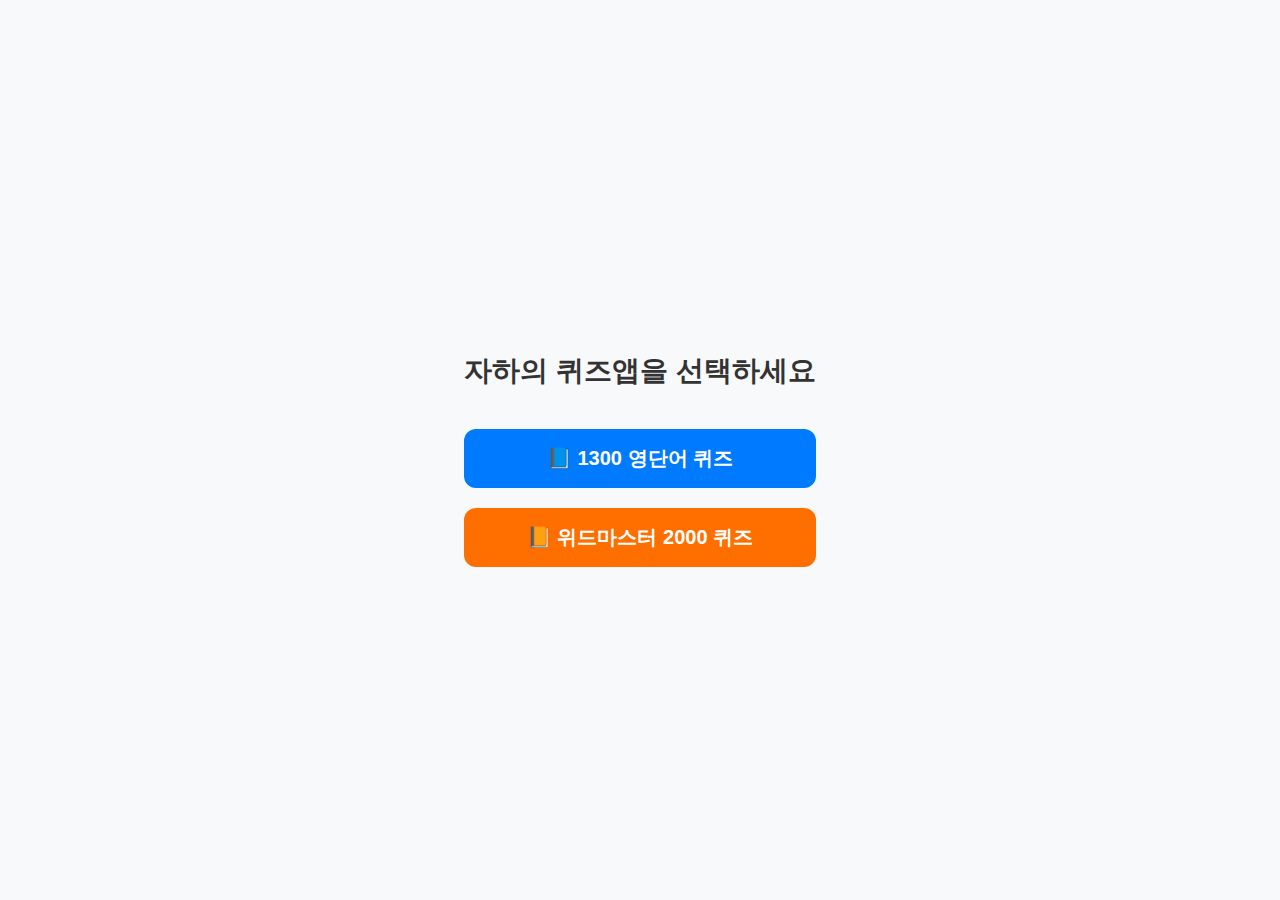
<file: index.html>
<!DOCTYPE html>
<html lang="ko">
<head>
  <meta charset="UTF-8" />
  <meta name="viewport" content="width=device-width, initial-scale=1.0" />
  <title>자하 영단어 퀴즈 선택</title>
  <style>
    body {
      font-family: 'Arial', sans-serif;
      background-color: #f8f9fa;
      display: flex;
      justify-content: center;
      align-items: center;
      height: 100vh;
      margin: 0;
      text-align: center;
    }
    .container {
      display: flex;
      flex-direction: column;
      gap: 20px;
    }
    h1 {
      font-size: 28px;
      color: #333;
    }
    .btn {
      font-size: 20px;
      padding: 16px 32px;
      border: none;
      border-radius: 12px;
      cursor: pointer;
      font-weight: bold;
      transition: transform 0.2s;
    }
    .btn:hover {
      transform: scale(1.05);
    }
    .blue-btn {
      background-color: #007bff;
      color: white;
    }
    .orange-btn {
      background-color: #ff6f00;
      color: white;
    }
  </style>
</head>
<body>
  <div class="container">
    <h1>자하의 퀴즈앱을 선택하세요</h1>
    <button class="btn blue-btn" onclick="location.href='quiz.html'">📘 1300 영단어 퀴즈</button>
    <button class="btn orange-btn" onclick="location.href='quiz_withmaster.html'">📙 위드마스터 2000 퀴즈</button>
  </div>
</body>
</html>
</file>
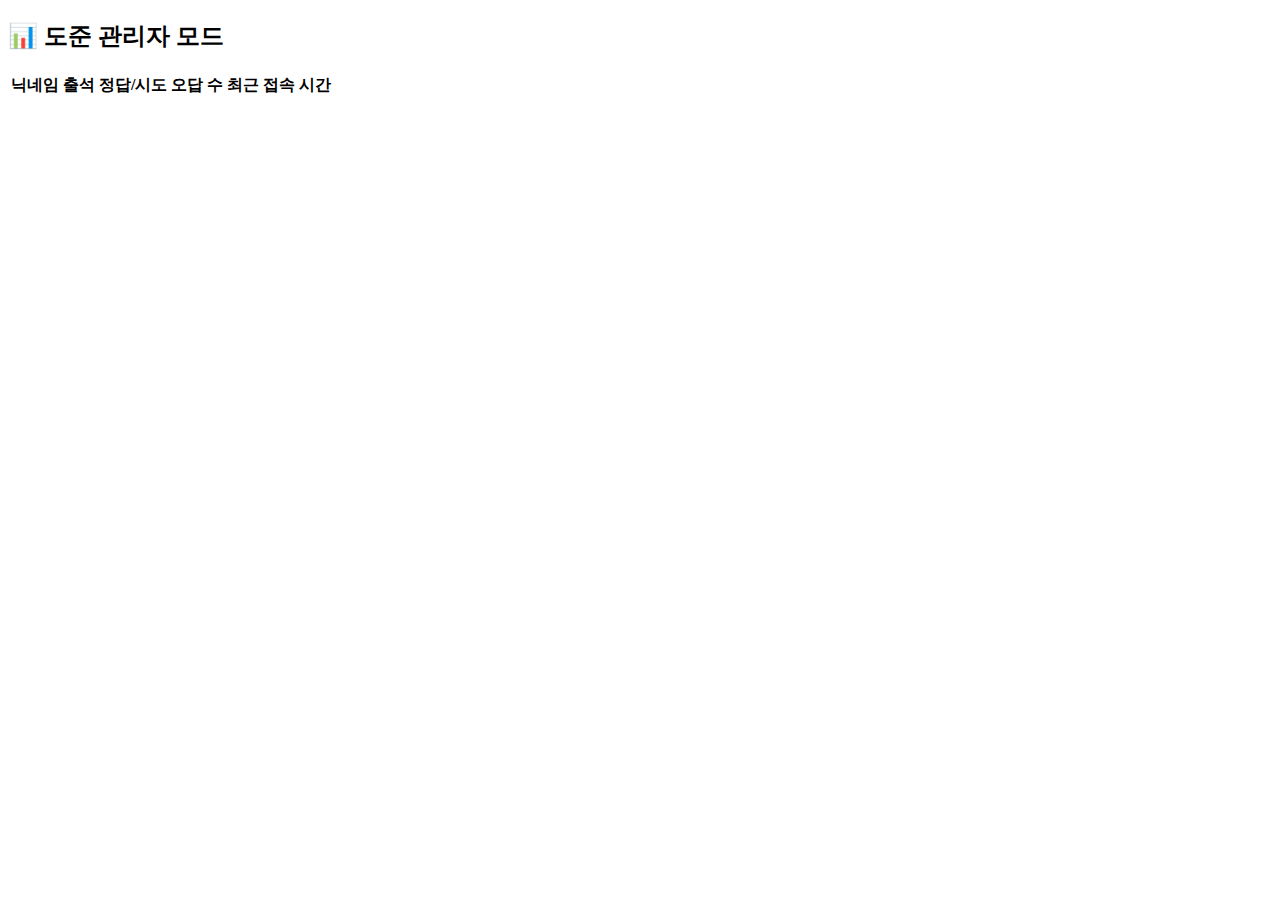
<file: admin.html>
<!DOCTYPE html>
<html lang="ko">
<head>
  <meta charset="UTF-8" />
  <meta name="viewport" content="width=device-width, initial-scale=1.0" />
  <title>도준 관리자 모드</title>
</head>
<body>
  <h2>📊 도준 관리자 모드</h2>
  <table id="adminTable">
    <thead>
      <tr>
        <th>닉네임</th>
        <th>출석</th>
        <th>정답/시도</th>
        <th>오답 수</th>
        <th>최근 접속 시간</th>
      </tr>
    </thead>
    <tbody></tbody>
  </table>
  <script src="admin.js"></script>
</body>
</html>
</file>
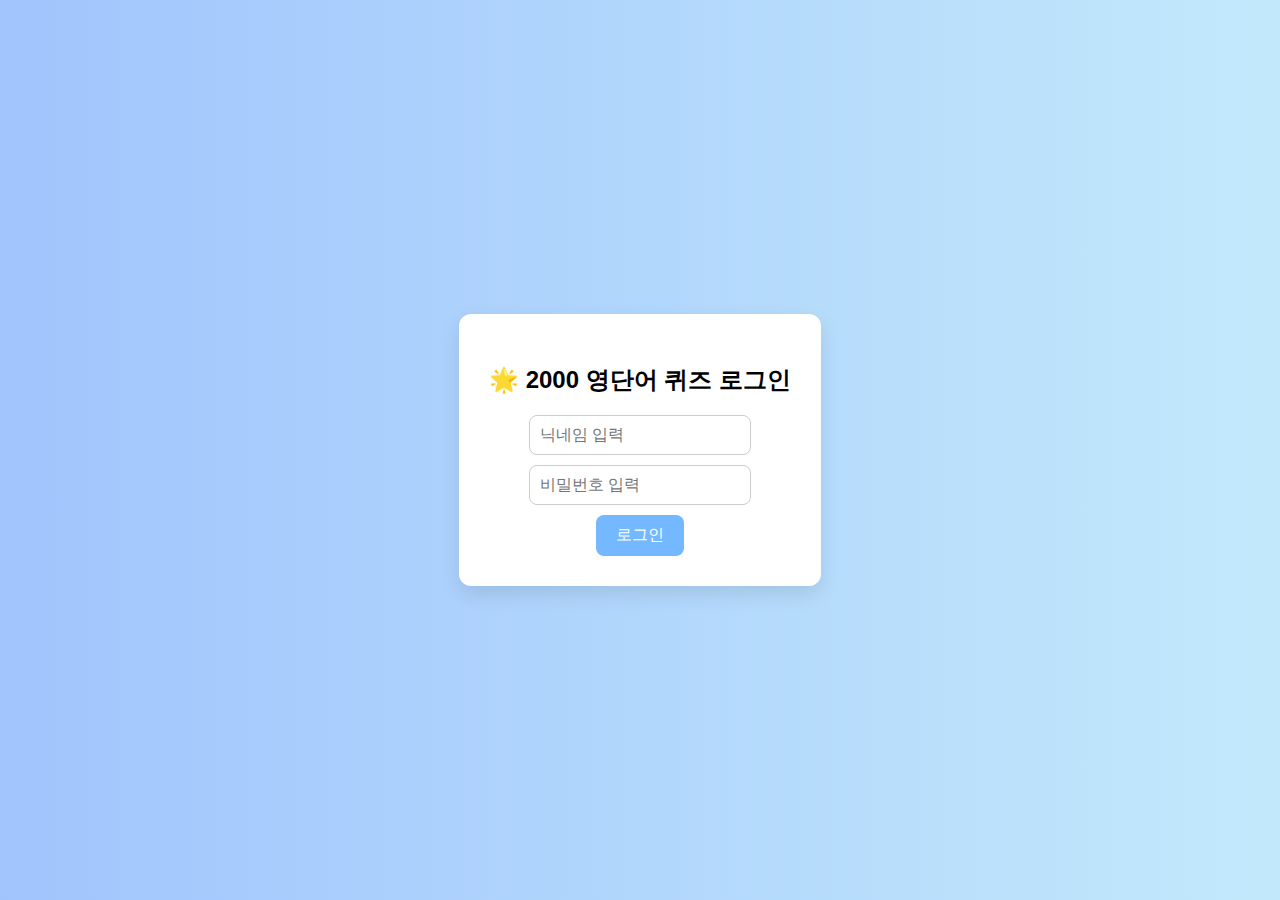
<file: login.html>
<!DOCTYPE html>
<html lang="ko">
<head>
  <meta charset="UTF-8">
  <title>로그인 - 2000 영단어 퀴즈</title>
  <style>
    body { font-family: 'Segoe UI', sans-serif; background: linear-gradient(to right, #a1c4fd, #c2e9fb); display: flex; flex-direction: column; align-items: center; justify-content: center; height: 100vh; margin: 0; }
    .login-box { background: white; padding: 30px; border-radius: 12px; box-shadow: 0 8px 20px rgba(0,0,0,0.1); text-align: center; }
    input { display: block; margin: 10px auto; padding: 10px; font-size: 1em; width: 200px; border-radius: 8px; border: 1px solid #ccc; }
    button { background: #74b9ff; border: none; padding: 10px 20px; font-size: 1em; color: white; border-radius: 8px; cursor: pointer; }
    button:hover { background: #0984e3; }
  </style>
</head>
<body>
  <div class="login-box">
    <h2>🌟 2000 영단어 퀴즈 로그인</h2>
    <input type="text" id="nickname" placeholder="닉네임 입력" />
    <input type="password" id="password" placeholder="비밀번호 입력" />
    <button onclick="login()">로그인</button>
  </div>
  <script src="script_userauth.js"></script>
</body>
</html>
</file>
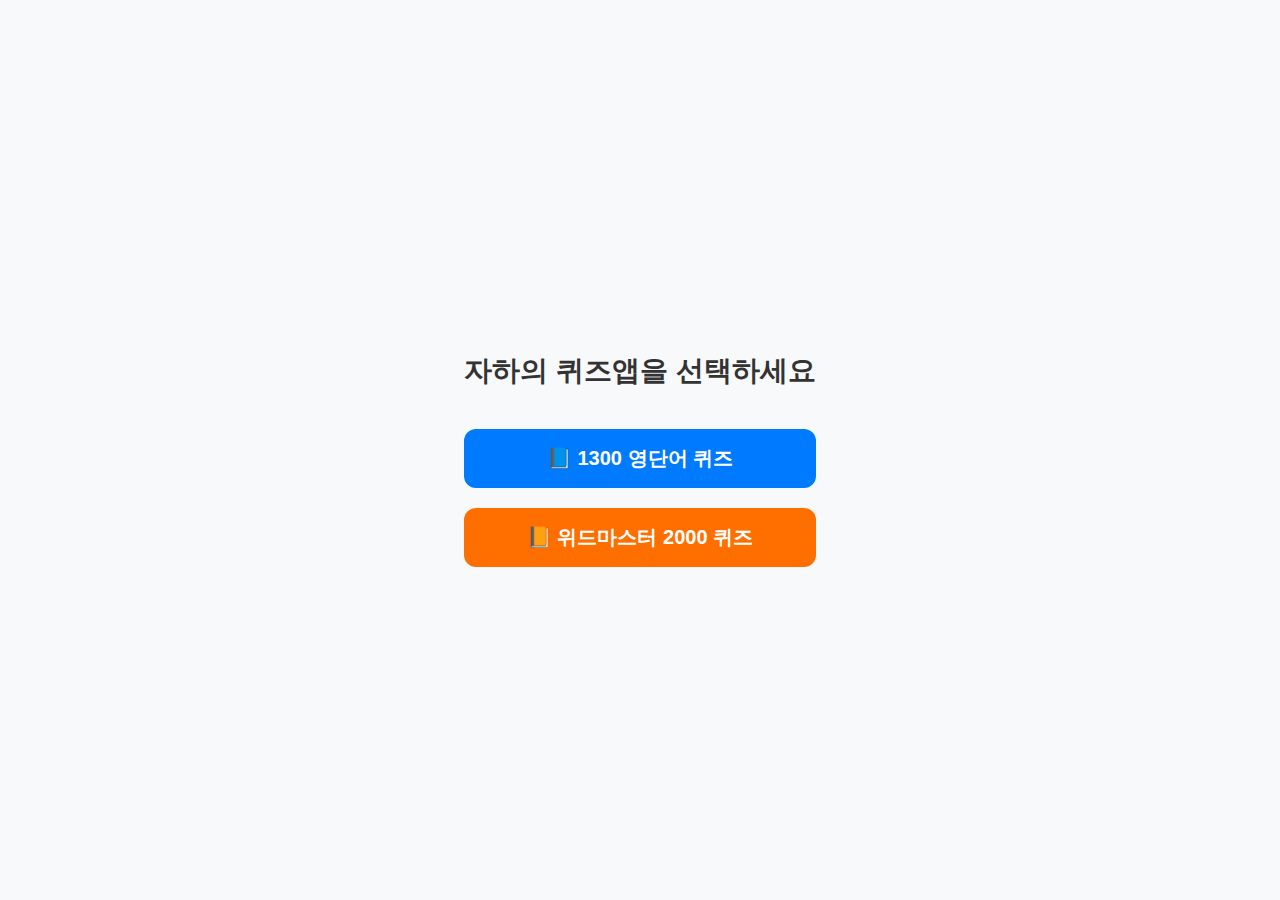
<file: menu.html>
<!DOCTYPE html>
<html lang="ko">
<head>
  <meta charset="UTF-8" />
  <meta name="viewport" content="width=device-width, initial-scale=1.0" />
  <title>자하 퀴즈 선택화면</title>
  <style>
    body {
      font-family: 'Arial', sans-serif;
      background-color: #f8f9fa;
      display: flex;
      justify-content: center;
      align-items: center;
      height: 100vh;
      margin: 0;
      text-align: center;
    }
    .container {
      display: flex;
      flex-direction: column;
      gap: 20px;
    }
    h1 {
      font-size: 28px;
      color: #333;
    }
    .btn {
      font-size: 20px;
      padding: 16px 32px;
      border: none;
      border-radius: 12px;
      cursor: pointer;
      font-weight: bold;
      transition: transform 0.2s;
    }
    .btn:hover {
      transform: scale(1.05);
    }
    .blue-btn {
      background-color: #007bff;
      color: white;
    }
    .orange-btn {
      background-color: #ff6f00;
      color: white;
    }
  </style>
</head>
<body>
  <div class="container">
    <h1>자하의 퀴즈앱을 선택하세요</h1>
    <button class="btn blue-btn" onclick="location.href='quiz.html'">📘 1300 영단어 퀴즈</button>
    <button class="btn orange-btn" onclick="location.href='quiz_withmaster.html'">📙 위드마스터 2000 퀴즈</button>
  </div>
</body>
</html>
</file>
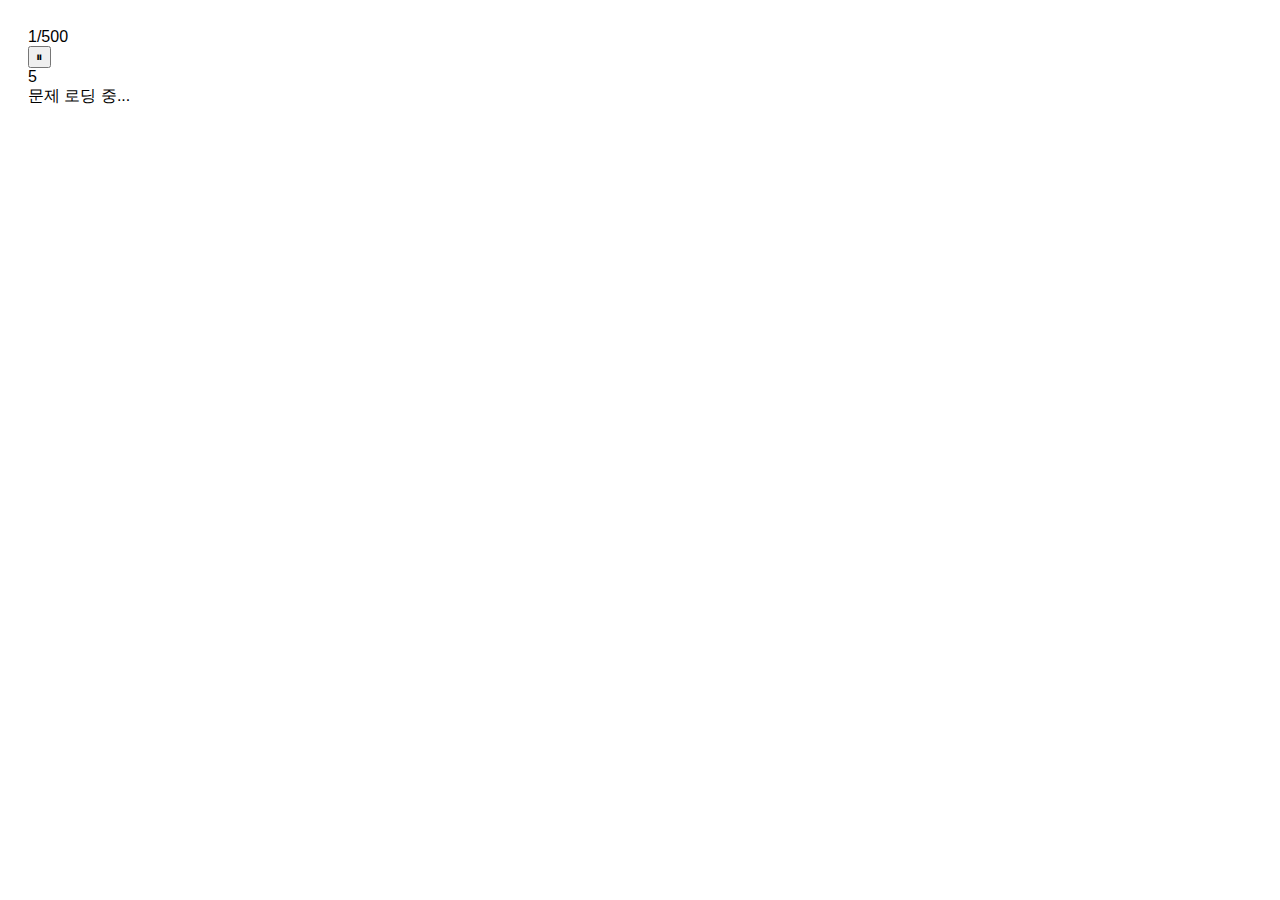
<file: quiz.html>
<!DOCTYPE html>
<html lang="ko">
<head>
  <meta charset="UTF-8" />
  <meta name="viewport" content="width=device-width, initial-scale=1.0"/>
  <title>1300 영단어 퀴즈</title>
  <link rel="stylesheet" href="style.css" />
</head>
<body>
  <div class="container">
    <div id="counter">1/500</div>
    <button id="pauseBtn" onclick="togglePause()">⏸</button>
    <div id="timer">5</div>
    <div id="question">문제 로딩 중...</div>
    <div id="choices" class="choices"></div>
  </div>

  <!-- 오답 저장 함수는 올바르게 <script> 안에 삽입 -->
  <script>
    function saveWrongAnswer(word, meaning, choices) {
      const stored = localStorage.getItem("wrongWords_1300");
      let wrongWords = stored ? JSON.parse(stored) : [];
      const exists = wrongWords.some(item => item.word === word);
      if (!exists) {
        wrongWords.push({ word, meaning, choices });
        localStorage.setItem("wrongWords_1300", JSON.stringify(wrongWords));
        console.log("📝 오답 저장됨:", word, meaning);
      }
    }
  </script>

  <script src="data.js"></script>
  <script src="script.js"></script>
</body>
</html>
</file>
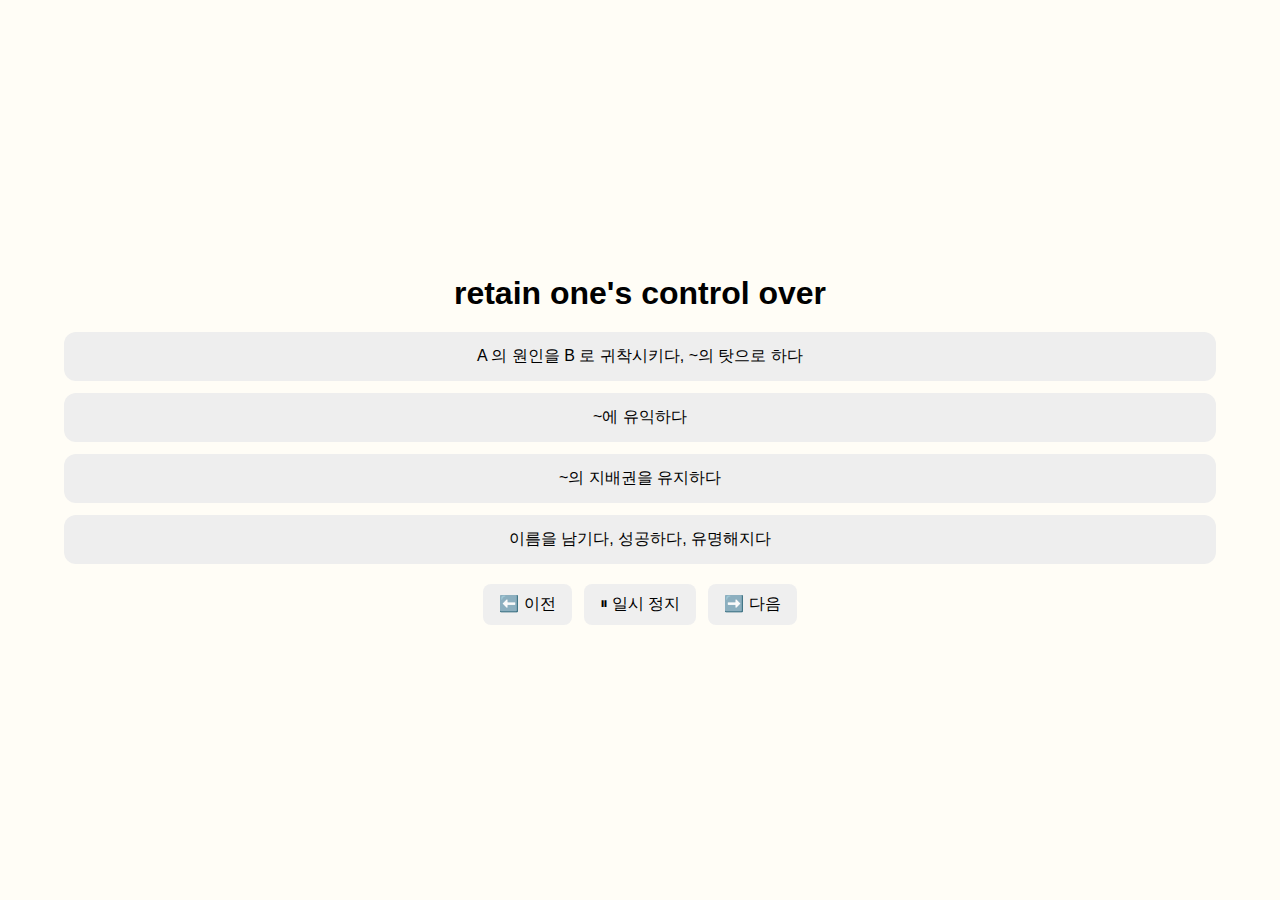
<file: quiz_idioms.html>
<!DOCTYPE html>
<html lang="ko">
<head>
  <meta charset="UTF-8" />
  <meta name="viewport" content="width=device-width, initial-scale=1.0"/>
  <title>자하 퀴즈 - 고난도 숙어</title>
  <style>
    body {
      font-family: Arial, sans-serif;
      background: #fffdf6;
      margin: 0;
      display: flex;
      justify-content: center;
      align-items: center;
      min-height: 100vh;
      flex-direction: column;
    }
    #question {
      font-size: 32px;
      font-weight: bold;
      margin-bottom: 20px;
    }
    .choices {
      display: flex;
      flex-direction: column;
      gap: 12px;
      width: 90%;
    }
    .choice {
      padding: 14px;
      background: #eee;
      border-radius: 12px;
      text-align: center;
      font-size: 16px;
    }
    .correct {
      background-color: #c8f7c5 !important;
      border: 2px solid #2ecc71;
    }
    .controls {
      display: flex;
      justify-content: center;
      gap: 12px;
      margin-top: 20px;
    }
    .nav-btn {
      padding: 10px 16px;
      font-size: 16px;
      border-radius: 8px;
      border: none;
      cursor: pointer;
    }
  </style>
</head>
<body>
  <div id="question">문제 로딩 중...</div>
  <div class="choices" id="choices"></div>
  <div class="controls">
    <button class="nav-btn" onclick="goBack()">⬅️ 이전</button>
    <button class="nav-btn" id="pauseBtn" onclick="togglePause()">⏸ 일시 정지</button>
    <button class="nav-btn" onclick="goNext(true)">➡️ 다음</button>
  </div>
  <script>
    const quiz = [{'idiom': 'call out', 'meaning': '소리쳐 부르다, 소집하다'}, {'idiom': 'make no disguise of', 'meaning': '~을 드러내다'}, {'idiom': "all in a day's work", 'meaning': '일상적이고 평이한'}, {'idiom': 'better left unsaid', 'meaning': '말하지 않는 것이 낫다'}, {'idiom': 'see that', 'meaning': '조처하다, 주의하다'}, {'idiom': "Don't order me around", 'meaning': '하지 마라.'}, {'idiom': 'take along', 'meaning': '~을 데리고 가다, 휴대하다'}, {'idiom': 'make sense', 'meaning': '이치에 닿다, 뜻이 통하다'}, {'idiom': 'clear up after sb', 'meaning': '(다른 사람이 어지른 것을)치우다'}, {'idiom': 'lay bare', 'meaning': '털어놓다, 폭로하다'}, {'idiom': 'win an award', 'meaning': '상을 타다'}, {'idiom': 'go easy on', 'meaning': '가혹하지 않게'}, {'idiom': 'be inconsistent with', 'meaning': '조화되지 않다'}, {'idiom': 'get the hang of something', 'meaning': '~하는 방법을 터득하다'}, {'idiom': 'get nowhere', 'meaning': '효과가 없다, 잘 안 되다'}, {'idiom': 'set out', 'meaning': '출발하다'}, {'idiom': 'be eligible', 'meaning': 'for'}, {'idiom': 'bent out of shape', 'meaning': '지나치게 걱정하는'}, {'idiom': "put one's heads together", 'meaning': '이마를 맞대고 논의하다'}, {'idiom': 'go for it', 'meaning': '추구하다, 노리다'}, {'idiom': 'to top it all', 'meaning': '더욱이, 게다가'}, {'idiom': 'call off', 'meaning': '취소하다'}, {'idiom': 'come apart at the seams', 'meaning': '자제력을 상실하다'}, {'idiom': 'instill A in B', 'meaning': 'A 를 B 에 주입하다, 가르치다'}, {'idiom': "Beggars can't be choosers", 'meaning': '궁한 처지에 이것저것 가릴 수 없다.'}, {'idiom': 'call in', 'meaning': '불러들이다'}, {'idiom': "at one's disposal", 'meaning': '누구 마음대로 쓸 수 있는'}, {'idiom': 'come back empty-handed', 'meaning': '빈손으로 돌아오다'}, {'idiom': 'comparable  to', 'meaning': '~에 필적하는, 상응하는'}, {'idiom': 'up front', 'meaning': '돈을 미리 지불하는'}, {'idiom': 'All is well that ends well', 'meaning': '좋다.'}, {'idiom': 'derive from', 'meaning': '~에서 끌어내다, 얻다'}, {'idiom': 'give a lift / give a ride in car', 'meaning': '차에 태워주다'}, {'idiom': 'at times', 'meaning': '(*= sometimes, now and then)'}, {'idiom': "act one's age", 'meaning': '나이에 맞는 분별 있는 행동을 하다, 나잇값을 하다'}, {'idiom': 'take place', 'meaning': '일어나다, 발생하다'}, {'idiom': 'give ~ a boost', 'meaning': '~을 밀어 올리다, ~에 활력을 불어넣다'}, {'idiom': 'go belly-up', 'meaning': '파산하다, 망하다'}, {'idiom': 'call it a deal', 'meaning': '일이 낙착된 것으로 치다'}, {'idiom': 'talk out', 'meaning': '기탄없이 얘기하다, 철저하게 논하다'}, {'idiom': 'attribute A to B', 'meaning': 'A 의 원인을 B 로 귀착시키다, ~의 탓으로 하다'}, {'idiom': 'boss ~ around', 'meaning': '~을 쥐고 흔들다, 못살게 굴다, 부려먹다'}, {'idiom': 'bite off more than one can chew', 'meaning': '과욕을 부리다, 분에 넘치는 일을 하다'}, {'idiom': 'in full', 'meaning': '전부, 자세히'}, {'idiom': 'as yet', 'meaning': '아직까지'}, {'idiom': 'cast aside', 'meaning': '버리다'}, {'idiom': 'stand treat', 'meaning': '한턱 내다'}, {'idiom': 'arrive on the scene', 'meaning': '현장에 나타나다'}, {'idiom': 'feel for', 'meaning': '불쌍히 여기다, 동정하다'}, {'idiom': 'get to have a chance to', 'meaning': '~할 기회를 갖다'}, {'idiom': 'all thumbs', 'meaning': '일손이 아주 서툰, 재주가 없는'}, {'idiom': "catch one's breath", 'meaning': '(놀라서) 숨을 죽이다. 한숨 돌리다'}, {'idiom': 'be incapable of V-ing', 'meaning': '역량이 부족하다'}, {'idiom': 'a handful of', 'meaning': '소수의'}, {'idiom': 'get a move on hurry', 'meaning': '서두르다'}, {'idiom': 'add fuel to the fire', 'meaning': '엎친 데 덮친 격, 불 난 집에 부채질하다'}, {'idiom': 'think highly of', 'meaning': '~을 높이 평가하다'}, {'idiom': 'pitch in', 'meaning': '보태다, 기부하다, 협력하다, 돕다'}, {'idiom': 'a gleam of hope', 'meaning': '한 가닥 희망'}, {'idiom': 'age before beauty', 'meaning': '(양보할 때 농담으로 하는 말) 미녀보다 노인먼저'}, {'idiom': 'turn out', 'meaning': '~임이 판명되다'}, {'idiom': 'play the bully', 'meaning': '약한 자를 곯리다, 큰소리치다'}, {'idiom': 'be independent of', 'meaning': '독립적이다'}, {'idiom': 'deliver a speech', 'meaning': '연설하다'}, {'idiom': 'be crazy about', 'meaning': '~을 아주 좋아하다'}, {'idiom': "retain one's control over", 'meaning': '~의 지배권을 유지하다'}, {'idiom': 'give one the go-ahead', 'meaning': '승낙하다'}, {'idiom': 'be beneficial to', 'meaning': '~에 유익하다'}, {'idiom': 'get cold feet / lose courage', 'meaning': '용기를[배짱을] 잃다'}, {'idiom': 'stamp out', 'meaning': '분쇄하다, 근절하다'}, {'idiom': 'be at the mercy of', 'meaning': '~ 의 처분에 달려있다(be dependent on)'}, {'idiom': 'be at a loss', 'meaning': '당황하다'}, {'idiom': 'antsy over-active', 'meaning': '안절부절못하는, 좀이 쑤시는'}, {'idiom': 'get off the hook', 'meaning': '곤경에서 빠져 나오다'}, {'idiom': 'cash a check', 'meaning': '현금으로 바꾸다'}, {'idiom': 'leave in the air', 'meaning': '미정인 상태로 두다'}, {'idiom': 'be anxious about [for]', 'meaning': '걱정하다'}, {'idiom': 'call one names', 'meaning': '욕하다'}, {'idiom': 'stumble across', 'meaning': '우연히 만나다'}, {'idiom': 'cut off', 'meaning': '가로막다, 방해하다'}, {'idiom': 'be to blame', 'meaning': '~의 책임이다'}, {'idiom': 'spring a leak', 'meaning': '새는 곳이 생기다, 새기 시작하다'}, {'idiom': 'be (all) through with', 'meaning': '끝나다(be done with)'}, {'idiom': "as good as one's word", 'meaning': '약속을 지키다'}, {'idiom': 'call the shots', 'meaning': '명령을 내리다'}, {'idiom': 'butter up', 'meaning': '아부하다'}, {'idiom': 'at first sight', 'meaning': '첫눈에'}, {'idiom': 'ask a favor of', 'meaning': '부탁하다'}, {'idiom': 'get into trouble', 'meaning': '말썽을 일으키다'}, {'idiom': 'be up and running', 'meaning': '사용 가능한'}, {'idiom': 'come through', 'meaning': '해내다, 성공하다'}, {'idiom': 'in full flourish', 'meaning': '전성하여, 원기 왕성하여'}, {'idiom': 'May I be excused?  저 먼저 읽어 나도', 'meaning': '되요?'}, {'idiom': "pick one's words", 'meaning': '말을 골라하다, 말조심하다'}, {'idiom': 'brush off 솔질하여 없애다.', 'meaning': '거절하다'}, {'idiom': 'carry on', 'meaning': '계속해서 하다'}, {'idiom': 'show off', 'meaning': '자랑하다'}, {'idiom': "You're both blushing.", 'meaning': '(당황해서) 두 사람 모두 얼굴이 빨간데요.'}, {'idiom': "make one's mark", 'meaning': '이름을 남기다, 성공하다, 유명해지다'}, {'idiom': 'melting pot', 'meaning': '잡다한 인종, 문화가 뒤섞인 나라, 도가니'}];
    let current = 0;
    let paused = false;
    let interval = null;
    let delayTimeout = null;

    function shuffle(array) {
      for (let i = array.length - 1; i > 0; i--) {
        const j = Math.floor(Math.random() * (i + 1));
        [array[i], array[j]] = [array[j], array[i]];
      }
    }

    function speak(text) {
      const utter = new SpeechSynthesisUtterance(text);
      utter.lang = "en-US";
      const voices = speechSynthesis.getVoices();
      const native = voices.find(v => v.name.includes("Google US") || v.name === "Samantha");
      if (native) utter.voice = native;
      speechSynthesis.speak(utter);
    }

    function renderQuestion(index) {
      const q = quiz[index];
      document.getElementById("question").textContent = q.word || q.idiom;
      speak(q.word || q.idiom);

      const options = [q.meaning];
      while (options.length < 4) {
        let random = quiz[Math.floor(Math.random() * quiz.length)].meaning;
        if (!options.includes(random)) options.push(random);
      }
      shuffle(options);

      const choicesDiv = document.getElementById("choices");
      choicesDiv.innerHTML = "";
      options.forEach(opt => {
        const div = document.createElement("div");
        div.className = "choice";
        div.textContent = opt;
        if (opt === q.meaning) div.dataset.correct = "true";
        choicesDiv.appendChild(div);
      });

      // Highlight correct after short delay
      clearTimeout(delayTimeout);
      delayTimeout = setTimeout(() => {
        const correct = [...choicesDiv.children].find(el => el.dataset.correct === "true");
        if (correct) {
          correct.classList.add("correct");
        }
      }, 4000);

      // Auto move after 5 seconds
      if (interval) clearInterval(interval);
      interval = setInterval(() => {
        if (!paused) goNext();
      }, 5000);
    }

    function goNext(force = false) {
      if (current < quiz.length - 1) {
        current++;
        renderQuestion(current);
      } else if (force) {
        alert("마지막 문제입니다!");
      }
    }

    function goBack() {
      if (current > 0) {
        current--;
        renderQuestion(current);
      }
    }

    function togglePause() {
      paused = !paused;
      document.getElementById("pauseBtn").textContent = paused ? "▶️ 재시작" : "⏸ 일시 정지";
    }

    document.addEventListener("click", (e) => {
      if (!paused && e.target.id !== "pauseBtn" && !e.target.classList.contains("nav-btn")) goNext();
    });

    window.onload = function () {
      shuffle(quiz);
      renderQuestion(current);
    };
  </script>
</body>
</html>
</file>
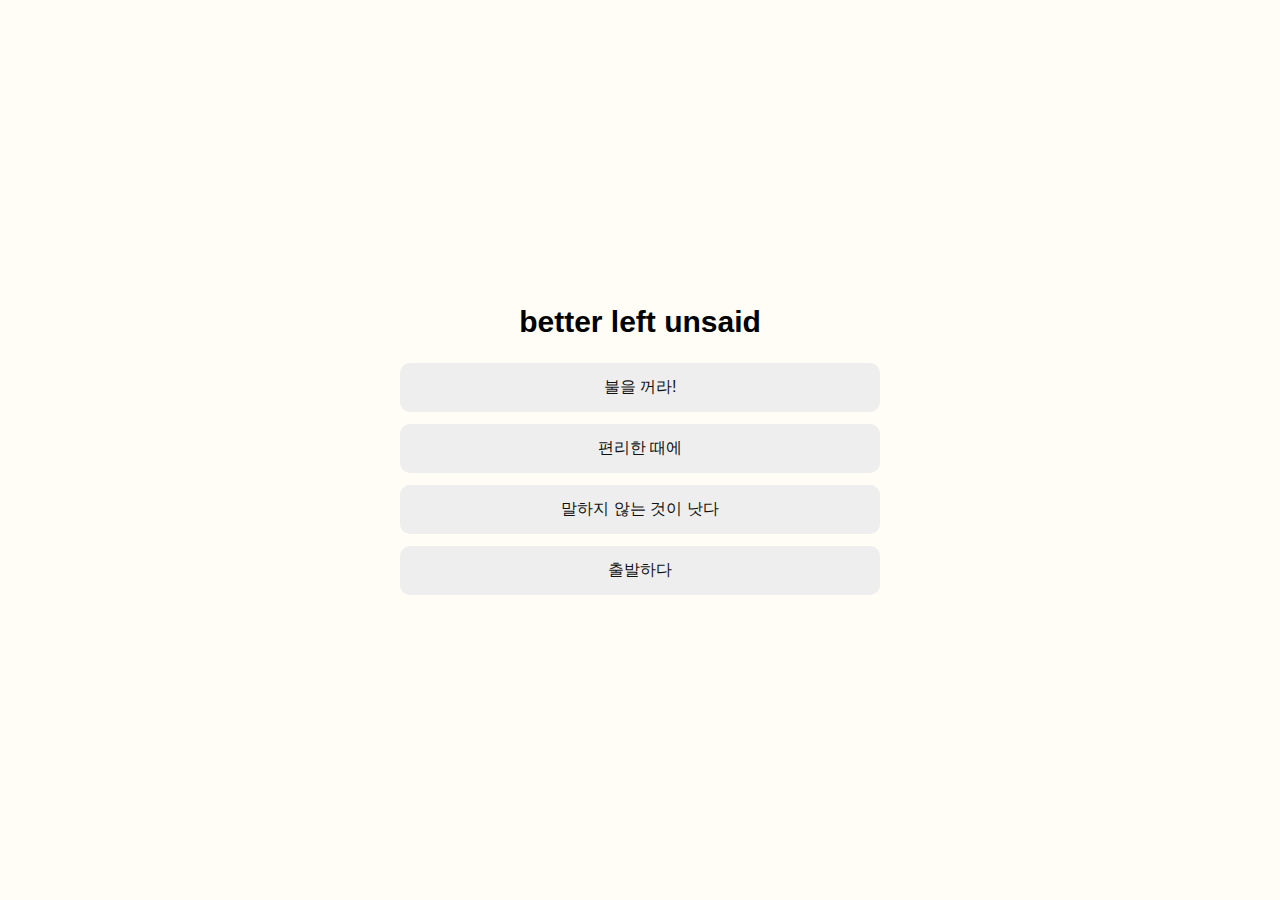
<file: quiz_idioms.html.html>
<!DOCTYPE html>
<html lang="ko">
<head>
  <meta charset="UTF-8" />
  <meta name="viewport" content="width=device-width, initial-scale=1.0" />
  <title>자하 숙어 퀴즈 - 전체 1350 기반</title>
  <style>
    body {
      font-family: 'Arial', sans-serif;
      background-color: #fffdf6;
      margin: 0;
      padding: 0;
      display: flex;
      justify-content: center;
      align-items: center;
      min-height: 100vh;
    }
    #container {
      width: 100%;
      max-width: 480px;
      padding: 24px;
      text-align: center;
    }
    .question {
      font-size: 30px;
      margin-bottom: 24px;
      font-weight: bold;
      color: #000;
    }
    .choices {
      display: flex;
      flex-direction: column;
      gap: 12px;
    }
    .choice {
      padding: 14px;
      font-size: 16px;
      background-color: #eeeeee;
      border-radius: 10px;
      color: #111;
      cursor: pointer;
    }
    .correct {
      background-color: #a0d995 !important;
    }
  </style>
</head>
<body>
  <div id="container">
    <div class="question" id="question">숙어 로딩 중...</div>
    <div class="choices" id="choices"></div>
  </div>
  <script>
    const quiz = [{'idiom': 'better left unsaid', 'meaning': '말하지 않는 것이 낫다'}, {'idiom': 'come ashore', 'meaning': '상륙하다'}, {'idiom': 'in full flourish', 'meaning': '전성하여, 원기 왕성하여'}, {'idiom': 'make no disguise of', 'meaning': '~을 드러내다'}, {'idiom': 'polished rice', 'meaning': '백미, 도정미'}, {'idiom': '(The) chances are that', 'meaning': '아마 ~일 것이다'}, {'idiom': 'be acquainted with', 'meaning': '~와 아는 사이이다. ~을 알고 있다'}, {'idiom': 'Beats me / I have no idea', 'meaning': '잘 모르겠다.'}, {'idiom': 'go through', 'meaning': '완수하다, 끝내다, 견디다'}, {'idiom': 'comparable  to', 'meaning': '~에 필적하는, 상응하는'}, {'idiom': 'set out', 'meaning': '출발하다'}, {'idiom': 'carry off', 'meaning': '잘 해내다. (상) 획득하다'}, {'idiom': 'a tempest in a teapot', 'meaning': '사소한 일로 벌어진 대소동'}, {'idiom': 'ask a favor of', 'meaning': '부탁하다'}, {'idiom': "pick one's words", 'meaning': '말을 골라하다, 말조심하다'}, {'idiom': "at one's convenience", 'meaning': '편리한 때에'}, {'idiom': 'put on', 'meaning': '~을 놀리다'}, {'idiom': 'give a free hand to', 'meaning': '결정권을 주다'}, {'idiom': 'age before beauty', 'meaning': '(양보할 때 농담으로 하는 말) 미녀보다 노인먼저'}, {'idiom': 'derive from', 'meaning': '~에서 끌어내다, 얻다'}, {'idiom': 'behind bars', 'meaning': '감옥에 갇혀 있는'}, {'idiom': 'stand treat', 'meaning': '한턱 내다'}, {'idiom': 'at any moment', 'meaning': '언제 어느 때나'}, {'idiom': 'have the nerve to', 'meaning': '~할 용기가 있다'}, {'idiom': 'Put out the fire!', 'meaning': '불을 꺼라!'}, {'idiom': 'plastic surgeon', 'meaning': '성형외과 의사'}, {'idiom': 'get into trouble', 'meaning': '말썽을 일으키다'}, {'idiom': 'be suitable for', 'meaning': '적당하다. 알맞다'}, {'idiom': 'the dumb millions', 'meaning': '말없는 다수, 민중'}, {'idiom': 'get cold feet / lose courage', 'meaning': '용기를[배짱을] 잃다'}, {'idiom': 'attribute A to B', 'meaning': 'A 의 원인을 B 로 귀착시키다, ~의 탓으로 하다'}, {'idiom': 'take place', 'meaning': '일어나다, 발생하다'}, {'idiom': 'meet the need of', 'meaning': '~의 욕구를 충족시키다'}, {'idiom': 'get off the hook', 'meaning': '곤경에서 빠져 나오다'}, {'idiom': 'gun down', 'meaning': '저격하다'}, {'idiom': 'arrive on the scene', 'meaning': '현장에 나타나다'}, {'idiom': 'call to order', 'meaning': '개회하다'}, {'idiom': 'give the benefit of the doubt', 'meaning': '(의심은 가지만) 일단은 믿어보다'}, {'idiom': 'cut ~ off from', 'meaning': '고립시키다'}, {'idiom': 'a gleam of hope', 'meaning': '한 가닥 희망'}, {'idiom': 'lust after', 'meaning': '절실히 바라다, 갈망하다'}, {'idiom': 'think highly of', 'meaning': '~을 높이 평가하다'}, {'idiom': 'associate with', 'meaning': '교제하다. 제휴하다'}, {'idiom': 'catch on (to)', 'meaning': '터득하다'}, {'idiom': 'play the bully', 'meaning': '약한 자를 곯리다, 큰소리치다'}, {'idiom': 'get off the ground get started', 'meaning': '출발하다, 성공적으로 시작하다'}, {'idiom': 'Birds of a feather flock together', 'meaning': '유유상종'}, {'idiom': 'butter up', 'meaning': '아부하다'}, {'idiom': 'up front', 'meaning': '돈을 미리 지불하는'}, {'idiom': 'instill A in B', 'meaning': 'A 를 B 에 주입하다, 가르치다'}];

    function shuffle(array) {
      for (let i = array.length - 1; i > 0; i--) {
        const j = Math.floor(Math.random() * (i + 1));
        [array[i], array[j]] = [array[j], array[i]];
      }
    }

    shuffle(quiz);
    let current = 0;

    function showQuestion() {
      const q = quiz[current];
      const questionDiv = document.getElementById("question");
      const choicesDiv = document.getElementById("choices");

      questionDiv.textContent = q.idiom;

      const options = [q.meaning];
      while (options.length < 4) {
        let rand = quiz[Math.floor(Math.random() * quiz.length)].meaning;
        if (!options.includes(rand)) {
          options.push(rand);
        }
      }
      shuffle(options);

      choicesDiv.innerHTML = "";
      options.forEach(option => {
        const btn = document.createElement("div");
        btn.className = "choice";
        btn.textContent = option;
        if (option === q.meaning) {
          btn.dataset.correct = "true";
        }
        choicesDiv.appendChild(btn);
      });

      setTimeout(() => {
        const correctBtn = [...document.querySelectorAll(".choice")].find(el => el.dataset.correct);
        if (correctBtn) correctBtn.classList.add("correct");

        setTimeout(() => {
          current++;
          if (current < quiz.length) {
            showQuestion();
          } else {
            questionDiv.textContent = "🎉 숙어 퀴즈 완료!";
            choicesDiv.innerHTML = "";
          }
        }, 1500);
      }, 5000);
    }

    showQuestion();
  </script>
</body>
</html>
</file>
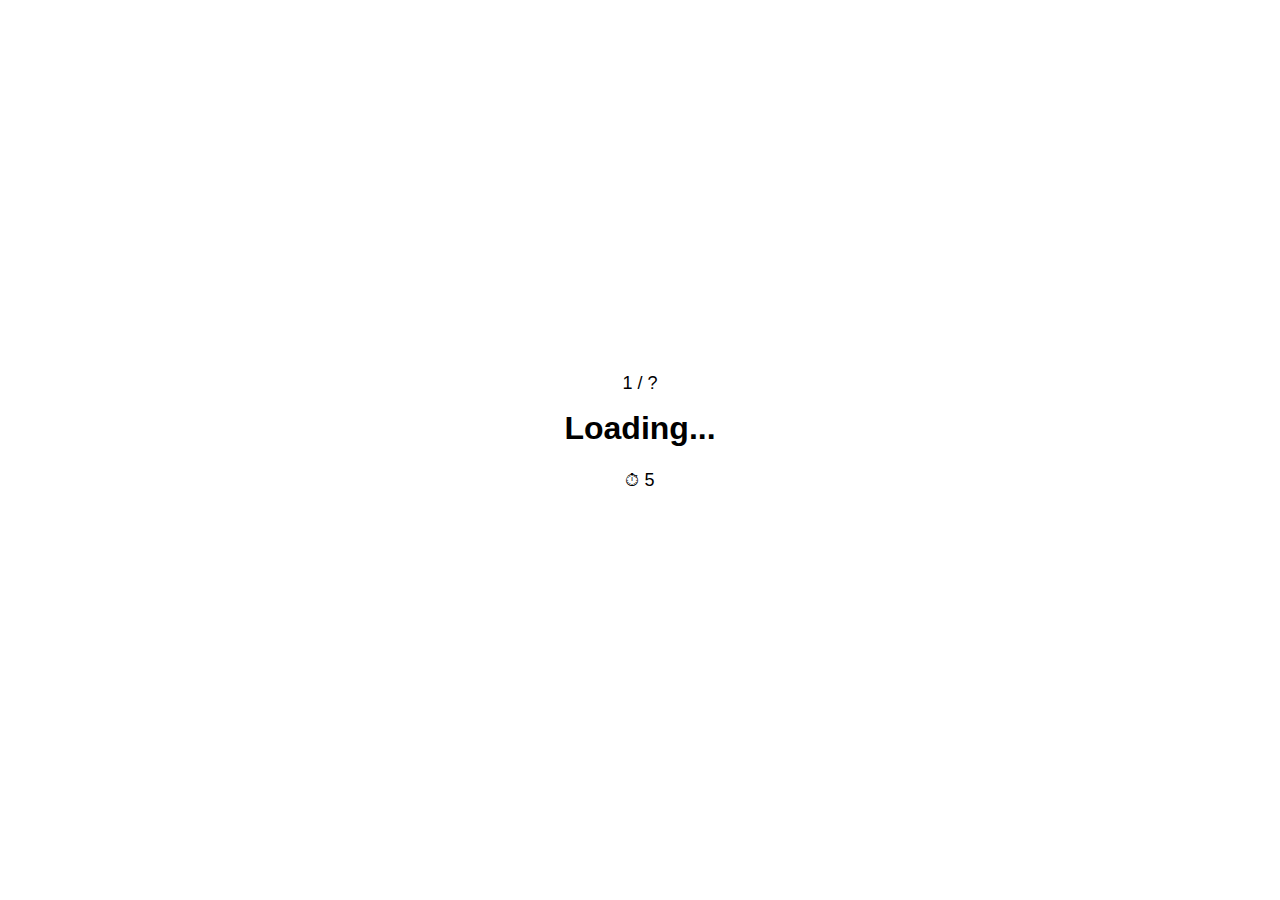
<file: quiz_junior_idioms.html>
<!DOCTYPE html>
<html lang="ko">
<head>
  <meta charset="UTF-8" />
  <meta name="viewport" content="width=device-width, initial-scale=1.0"/>
  <title>중등 숙어 퀴즈</title>
  <link rel="stylesheet" href="idiom_style.css" />
</head>
<body>
  <div id="quiz-container">
    <div id="question-number">1 / ?</div>
    <div id="question-word">Loading...</div>
    <div id="timer">⏱ 5</div>
    <div id="choices" class="choices-container"></div>
  </div>
  <script src="junior_idioms_data.js"></script>
  <script src="junior_idioms_quiz.js"></script>
</body>
</html>
</file>
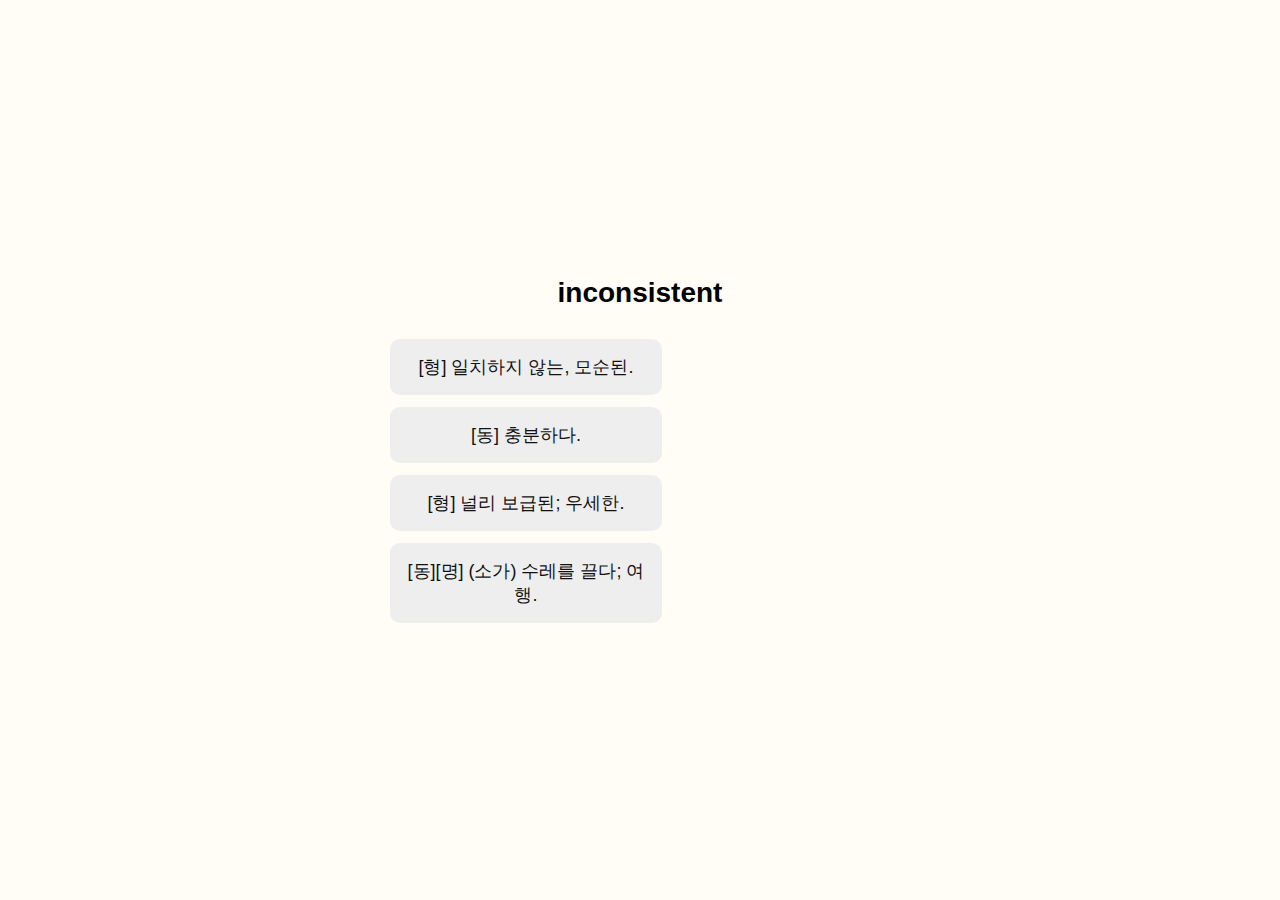
<file: quiz_mobile.html>
<!DOCTYPE html>
<html lang="ko">
<head>
    <meta charset="UTF-8" />
    <meta name="viewport" content="width=device-width, initial-scale=1.0" />
    <title>자하 모바일 퀴즈</title>
    <style>
        body {
            font-family: 'Arial', sans-serif;
            background-color: #fffdf6;
            margin: 0;
            padding: 0;
            display: flex;
            justify-content: center;
            align-items: center;
            height: 100vh;
        }
        #container {
            width: 100%;
            max-width: 500px;
            padding: 24px;
            text-align: center;
        }
        .question {
            font-size: 28px;
            margin-bottom: 30px;
            font-weight: bold;
            color: #000;
        }
        .choices {
            display: flex;
            flex-wrap: wrap;
            justify-content: space-between;
            gap: 12px;
        }
        .choice {
            flex: 0 0 48%;
            padding: 16px;
            font-size: 18px;
            background-color: #eee;
            border-radius: 10px;
            cursor: pointer;
            color: #111;
        }
        .correct {
            background-color: #a0d995 !important;
        }
    </style>
</head>
<body>
    <div id="container">
        <div class="question" id="question">문제 로딩 중...</div>
        <div class="choices" id="choices"></div>
    </div>
    <script>
        const quiz = [
    {
        "word": "abdomen",
        "meaning": "[명] 배, 복부."
    },
    {
        "word": "enroll",
        "meaning": "[동] 등록하다."
    },
    {
        "word": "fowl",
        "meaning": "[명] 닭; 가금."
    },
    {
        "word": "condemn",
        "meaning": "[동] 비난하다."
    },
    {
        "word": "appease",
        "meaning": "[동] 달래다, 진정시키다."
    },
    {
        "word": "fraudulent",
        "meaning": "[형] 부정한; 속이는."
    },
    {
        "word": "plight",
        "meaning": "[명] 곤경, 곤란."
    },
    {
        "word": "reception",
        "meaning": "[명] 환영회; 수령."
    },
    {
        "word": "penchant",
        "meaning": "[명] 경향, 취향."
    },
    {
        "word": "ivory",
        "meaning": "[명] 상아."
    },
    {
        "word": "broker",
        "meaning": "[명] 중개인."
    },
    {
        "word": "fringe",
        "meaning": "[명] 술 장식; 가장자리."
    },
    {
        "word": "insecure",
        "meaning": "[형] 불안정한."
    },
    {
        "word": "averse",
        "meaning": "[형] 혐오하는, 반대하는."
    },
    {
        "word": "respectable",
        "meaning": "[형] 존경할 만한."
    },
    {
        "word": "sovereign",
        "meaning": "[명][형] 주권자; 주권국의."
    },
    {
        "word": "lively",
        "meaning": "[형] 생기 넘치는."
    },
    {
        "word": "badger",
        "meaning": "[동][명] 조르다, 괴롭히다, 오소리."
    },
    {
        "word": "outbreak",
        "meaning": "[명] (전쟁, 질병의) 발발."
    },
    {
        "word": "close-up",
        "meaning": "[명] 근접 사진, 클로즈업."
    },
    {
        "word": "bait",
        "meaning": "[명] 미끼; 꾀다."
    },
    {
        "word": "slack",
        "meaning": "[형] 느긋한; 꾸물거리는."
    },
    {
        "word": "dissonance",
        "meaning": "[명] 불협화음; 부조화."
    },
    {
        "word": "fitness",
        "meaning": "[명] 적합; 타당성."
    },
    {
        "word": "reserved",
        "meaning": "[형] 보류된; 예약의."
    },
    {
        "word": "itinerary",
        "meaning": "[명] 여정, 여행 일정."
    },
    {
        "word": "hamper",
        "meaning": "[동] 방해하다."
    },
    {
        "word": "inconsistent",
        "meaning": "[형] 일치하지 않는, 모순된."
    },
    {
        "word": "affront",
        "meaning": "[명][동] 무례, 모욕; 모욕하다."
    },
    {
        "word": "mutate",
        "meaning": "[동] 변화하다; 돌연변이하다."
    },
    {
        "word": "prevalent",
        "meaning": "[형] 널리 보급된; 우세한."
    },
    {
        "word": "deputy",
        "meaning": "[명][형] 대리인; 대리의; 부~."
    },
    {
        "word": "somber",
        "meaning": "[형] 흐린; 거무스름한."
    },
    {
        "word": "allegory",
        "meaning": "[명] 우화, 비유담."
    },
    {
        "word": "tram",
        "meaning": "[명] 전차."
    },
    {
        "word": "dividend",
        "meaning": "[명] 배당금; 몫."
    },
    {
        "word": "paddle",
        "meaning": "[명][동] 노; 노를 젓다."
    },
    {
        "word": "assort",
        "meaning": "[동] 분류하다."
    },
    {
        "word": "impel",
        "meaning": "[동] 재촉하다."
    },
    {
        "word": "centennial",
        "meaning": "[형] 100년마다의."
    },
    {
        "word": "transport",
        "meaning": "[동] 운송하다."
    },
    {
        "word": "stew",
        "meaning": "[동] 끓이다; 졸이다."
    },
    {
        "word": "halve",
        "meaning": "[동] 반으로 나누다; 줄이다."
    },
    {
        "word": "trek",
        "meaning": "[동][명] (소가) 수레를 끌다; 여행."
    },
    {
        "word": "toil",
        "meaning": "[명][동] 수고; 수고하다."
    },
    {
        "word": "consecutive",
        "meaning": "[형] 연속적인, 잇따른."
    },
    {
        "word": "rage",
        "meaning": "[명][동] 격노; 격노하다."
    },
    {
        "word": "periodical",
        "meaning": "[형][명] 주기적인; 정기간행물."
    },
    {
        "word": "inland",
        "meaning": "[형][부] 내륙의; 내륙으로."
    },
    {
        "word": "relic",
        "meaning": "[명] 유물, 유적."
    },
    {
        "word": "esoteric",
        "meaning": "[형] 비법의; 은밀한."
    },
    {
        "word": "tractor",
        "meaning": "[명] 트랙터; 견인차."
    },
    {
        "word": "tint",
        "meaning": "[명][동] 엷은 빛깔; 채색하다."
    },
    {
        "word": "stereotype",
        "meaning": "[형][명] 판에 박힌; 상투적인 수단."
    },
    {
        "word": "objection",
        "meaning": "[명] 반대; 반감."
    },
    {
        "word": "parish",
        "meaning": "[명] (교회) 본당, 교구."
    },
    {
        "word": "inept",
        "meaning": "[형] 부적당한, 서툰."
    },
    {
        "word": "hoarse",
        "meaning": "[형] 목이 쉰; 귀에 거슬리는."
    },
    {
        "word": "monetary",
        "meaning": "[형] 화폐의."
    },
    {
        "word": "overnight",
        "meaning": "[형][부] 간밤의; 밤새도록."
    },
    {
        "word": "advocacy",
        "meaning": "[명] 옹호, 지지."
    },
    {
        "word": "pentagon",
        "meaning": "[명] 5각형; 미국국방부."
    },
    {
        "word": "biochemical",
        "meaning": "[명][형] 생화학 물질; 생화학의."
    },
    {
        "word": "shawl",
        "meaning": "[명] 숄, 어깨걸이."
    },
    {
        "word": "suffice",
        "meaning": "[동] 충분하다."
    },
    {
        "word": "harass",
        "meaning": "[동] 괴롭히다; 희롱하다."
    },
    {
        "word": "acquit",
        "meaning": "[동] 석방하다, 무죄 방면하다."
    },
    {
        "word": "irrigate",
        "meaning": "[동] 물을 대다, 관개하다."
    },
    {
        "word": "segment",
        "meaning": "[명][동] 단편, 부분; 분할하다."
    },
    {
        "word": "privacy",
        "meaning": "[명] 사생활."
    },
    {
        "word": "bygone",
        "meaning": "[형][명] 지나간; 과거사."
    },
    {
        "word": "sprint",
        "meaning": "[명][동] 전력 질주; 역주하다."
    },
    {
        "word": "downturn",
        "meaning": "[명] 하강, 침체."
    },
    {
        "word": "dummy",
        "meaning": "[형][명] 가짜의; 가짜."
    },
    {
        "word": "delete",
        "meaning": "[동] 삭제하다."
    },
    {
        "word": "exodus",
        "meaning": "[명] 집단이동."
    },
    {
        "word": "overlap",
        "meaning": "[명][동] 중첩, 오버랩; 겹치다."
    },
    {
        "word": "mast",
        "meaning": "[동] 돛대."
    },
    {
        "word": "gland",
        "meaning": "[명] 분비기관."
    },
    {
        "word": "ignite",
        "meaning": "[동] 불을 붙이다."
    },
    {
        "word": "decipher",
        "meaning": "[동] (암호 등을) 해독하다."
    },
    {
        "word": "impair",
        "meaning": "[동] 손상시키다, 해치다."
    },
    {
        "word": "proxy",
        "meaning": "[명] 대리; 대리인."
    },
    {
        "word": "recess",
        "meaning": "[명][동] 휴회; 휴회하다."
    },
    {
        "word": "cumbersome",
        "meaning": "[형] 성가신; 주책 맞은."
    },
    {
        "word": "maternal",
        "meaning": "[형] 어머니의, 모성의."
    },
    {
        "word": "maxim",
        "meaning": "[명] 격언, 금언."
    },
    {
        "word": "wire",
        "meaning": "[명] 철사; 전선."
    },
    {
        "word": "delineate",
        "meaning": "[동] 윤곽을 그리다."
    },
    {
        "word": "sneak",
        "meaning": "[동] 몰래 움직이다."
    },
    {
        "word": "leash",
        "meaning": "[명] 가죽 끈; 속박."
    },
    {
        "word": "ingenuous",
        "meaning": "[형] 솔직한; 순진한."
    },
    {
        "word": "intrigue",
        "meaning": "[명][동] 음모; 음모를 꾸미다."
    },
    {
        "word": "intrude",
        "meaning": "[동] 간섭하다; 끼어들다."
    },
    {
        "word": "defendant",
        "meaning": "[명][형] 피고; 피고의."
    },
    {
        "word": "breast",
        "meaning": "[명] 가슴."
    },
    {
        "word": "therapy",
        "meaning": "[명] 치료."
    },
    {
        "word": "trifle",
        "meaning": "[명] 하찮은 것."
    },
    {
        "word": "infuse",
        "meaning": "[동] 주입하다."
    },
    {
        "word": "condolence",
        "meaning": "[명] 애도."
    }
];

        function shuffle(array) {
            for (let i = array.length - 1; i > 0; i--) {
                const j = Math.floor(Math.random() * (i + 1));
                [array[i], array[j]] = [array[j], array[i]];
            }
        }

        shuffle(quiz);
        let current = 0;

        function showQuestion() {
            const q = quiz[current];
            const questionDiv = document.getElementById("question");
            const choicesDiv = document.getElementById("choices");

            questionDiv.textContent = q.word;

            const options = [q.meaning];
            while (options.length < 4) {
                let rand = quiz[Math.floor(Math.random() * quiz.length)].meaning;
                if (!options.includes(rand)) {
                    options.push(rand);
                }
            }
            shuffle(options);

            choicesDiv.innerHTML = "";
            options.forEach(option => {
                const btn = document.createElement("div");
                btn.className = "choice";
                btn.textContent = option;
                if (option === q.meaning) {
                    btn.dataset.correct = "true";
                }
                choicesDiv.appendChild(btn);
            });

            // 자동 정답 강조 후 다음 문제
            setTimeout(() => {
                const correctBtn = [...document.querySelectorAll(".choice")].find(el => el.dataset.correct);
                if (correctBtn) correctBtn.classList.add("correct");

                setTimeout(() => {
                    current++;
                    if (current < quiz.length) {
                        showQuestion();
                    } else {
                        questionDiv.textContent = "🎉 100문제 퀴즈 완료!";
                        choicesDiv.innerHTML = "";
                    }
                }, 1500);
            }, 5000);
        }

        showQuestion();
    </script>
</body>
</html>
</file>
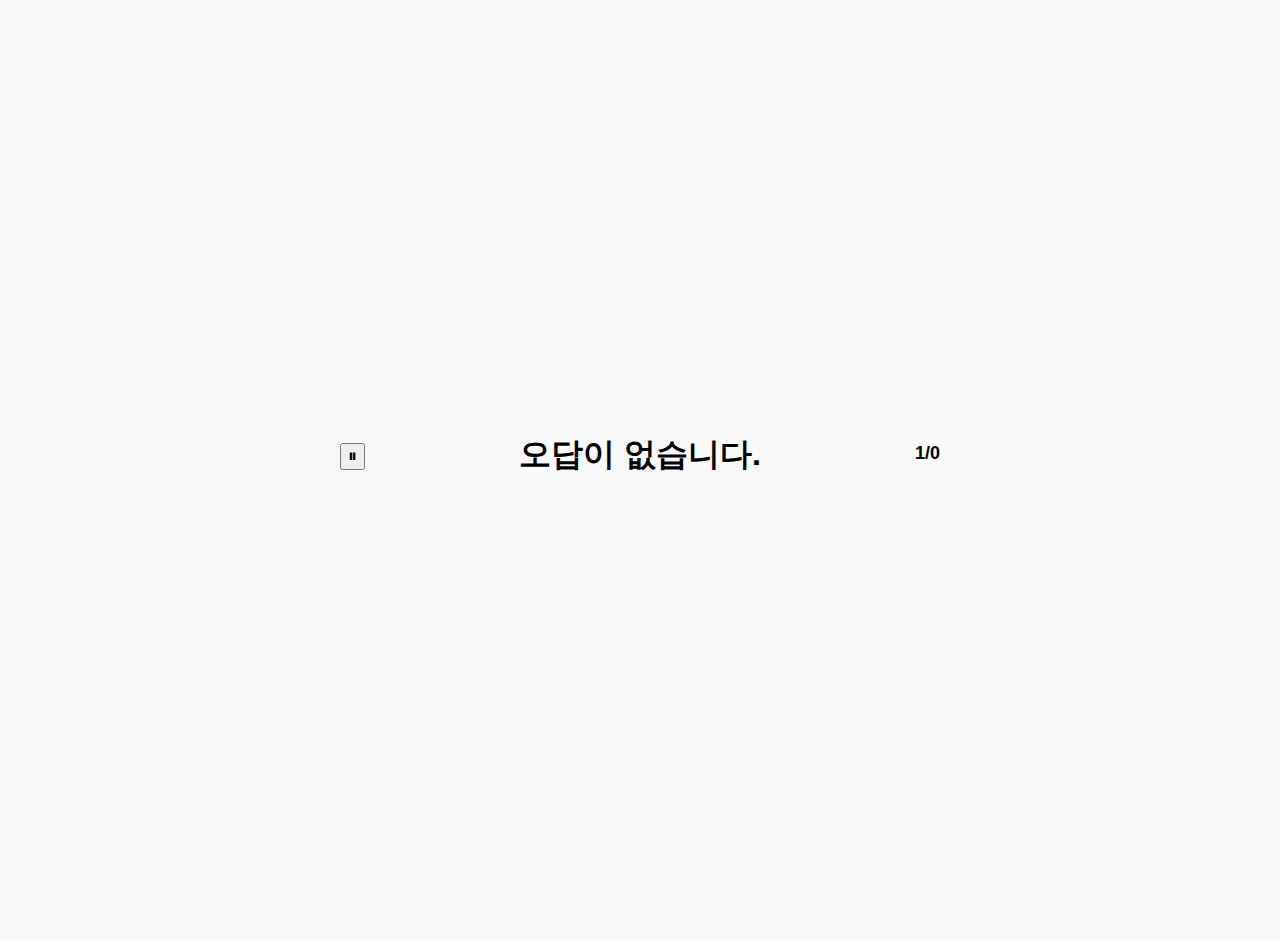
<file: quiz_review.html>
<!DOCTYPE html>
<html lang="ko">
<head>
  <meta charset="UTF-8" />
  <meta name="viewport" content="width=device-width, initial-scale=1.0"/>
  <title>오답 복습 퀴즈</title>
  <link rel="stylesheet" href="style.css" />
  <style>
    body {
      margin: 0;
      font-family: sans-serif;
      background-color: #f9f9f9;
      display: flex;
      align-items: center;
      justify-content: center;
      height: 100vh;
    }
    .container {
      text-align: center;
      width: 100%;
      max-width: 600px;
      padding: 20px;
      position: relative;
    }
    #counter {
      position: absolute;
      top: 30px;
      right: 20px;
      font-weight: bold;
      font-size: 18px;
    }
    #pauseBtn {
      position: absolute;
      top: 30px;
      left: 20px;
      font-size: 18px;
    }
    #timer {
      font-size: 28px;
      margin-bottom: 20px;
      
    }
    #question {
      font-size: 32px;
      font-weight: bold;
      margin-bottom: 20px;
    }
    #choices {
      display: grid;
      grid-template-columns: 1fr 1fr;
      gap: 25px; margin-top: 10px; margin-bottom: 10px;
      margin-top: 20px;
      justify-items: center;
    }
    .choice {
    margin: 10px 20px;

      background-color: #f0f0f0;
      padding: 16px 24px;
      border-radius: 12px;
      border: 2px solid #ccc;
      font-size: 18px;
      cursor: pointer;
      transition: all 0.3s;
      width: 100%;
    }
    .choice.correct {
      background-color: #d4f4d2;
      border-color: #2ecc71;
    }
    .choice.wrong {
      background-color: #f4cccc;
      border-color: #e74c3c;
    }
  </style>
</head>
<body>
  <div class="container">
    <div id="counter">1/0</div>
    <button id="pauseBtn" onclick="togglePause()">⏸</button>
    <div id="timer">5</div>
    <div id="question">문제 로딩 중...</div>
    <div id="choices"></div>
  </div>

  <script>
    let rawData = JSON.parse(localStorage.getItem("wrongWords_2000")) || [];
    let data = [];
    let allMeanings = rawData.map(item => item.meaning);
    let current = 0;
    let isPaused = false;
    let timer = 5;
    let interval;

    function shuffle(array) {
      for (let i = array.length - 1; i > 0; i--) {
        const j = Math.floor(Math.random() * (i + 1));
        [array[i], array[j]] = [array[j], array[i]];
      }
    }

    rawData.forEach(item => {
      let wrongs = allMeanings.filter(m => m !== item.meaning);
      shuffle(wrongs);
      let choices = [item.meaning, ...wrongs.slice(0, 3)];
      shuffle(choices);
      data.push({ word: item.word, meaning: item.meaning, choices });
    });

    shuffle(data);

    function startTimer() {
      timer = 5;
      
      document.getElementById("timer").innerText = timer;
      if (timer >= 4) {
        document.getElementById("timer").style.color = "green";
      } else if (timer >= 2) {
        document.getElementById("timer").style.color = "orange";
      } else {
        document.getElementById("timer").style.color = "red";
      }
    
      interval = setInterval(() => {
        if (!isPaused) {
          timer--;
          
      document.getElementById("timer").innerText = timer;
      if (timer >= 4) {
        document.getElementById("timer").style.color = "green";
      } else if (timer >= 2) {
        document.getElementById("timer").style.color = "orange";
      } else {
        document.getElementById("timer").style.color = "red";
      }
    
          if (timer <= 0) {
            clearInterval(interval);
            nextQuestion();
          }
        }
      }, 1000);
    }

    function togglePause() {
      isPaused = !isPaused;
      document.getElementById("pauseBtn").innerText = isPaused ? "▶️" : "⏸";
    }

    function showQuestion() {
      if (data.length === 0) {
        document.getElementById("question").innerText = "오답이 없습니다.";
        document.getElementById("choices").innerHTML = "";
        document.getElementById("timer").style.display = "none";
        return;
      }

      const item = data[current];
      document.getElementById("counter").innerText = `${current + 1}/${data.length}`;
      document.getElementById("question").innerText = item.word;

      const choicesDiv = document.getElementById("choices");
      choicesDiv.innerHTML = "";

      item.choices.forEach(choice => {
        const btn = document.createElement("div");
        btn.className = "choice";
        btn.innerText = choice;
        btn.onclick = () => {
          clearInterval(interval);
          if (choice === item.meaning) {
            btn.classList.add("correct");
          } else {
            btn.classList.add("wrong");
            [...choicesDiv.children].forEach(el => {
              if (el.innerText === item.meaning) {
                el.classList.add("correct");
              }
            });
          }
          setTimeout(nextQuestion, 1000);
        };
        choicesDiv.appendChild(btn);
      });

      startTimer();
    }

    function nextQuestion() {
      current = (current + 1) % data.length;
      showQuestion();
    }

    showQuestion();
  </script>
</body>
</html>
</file>
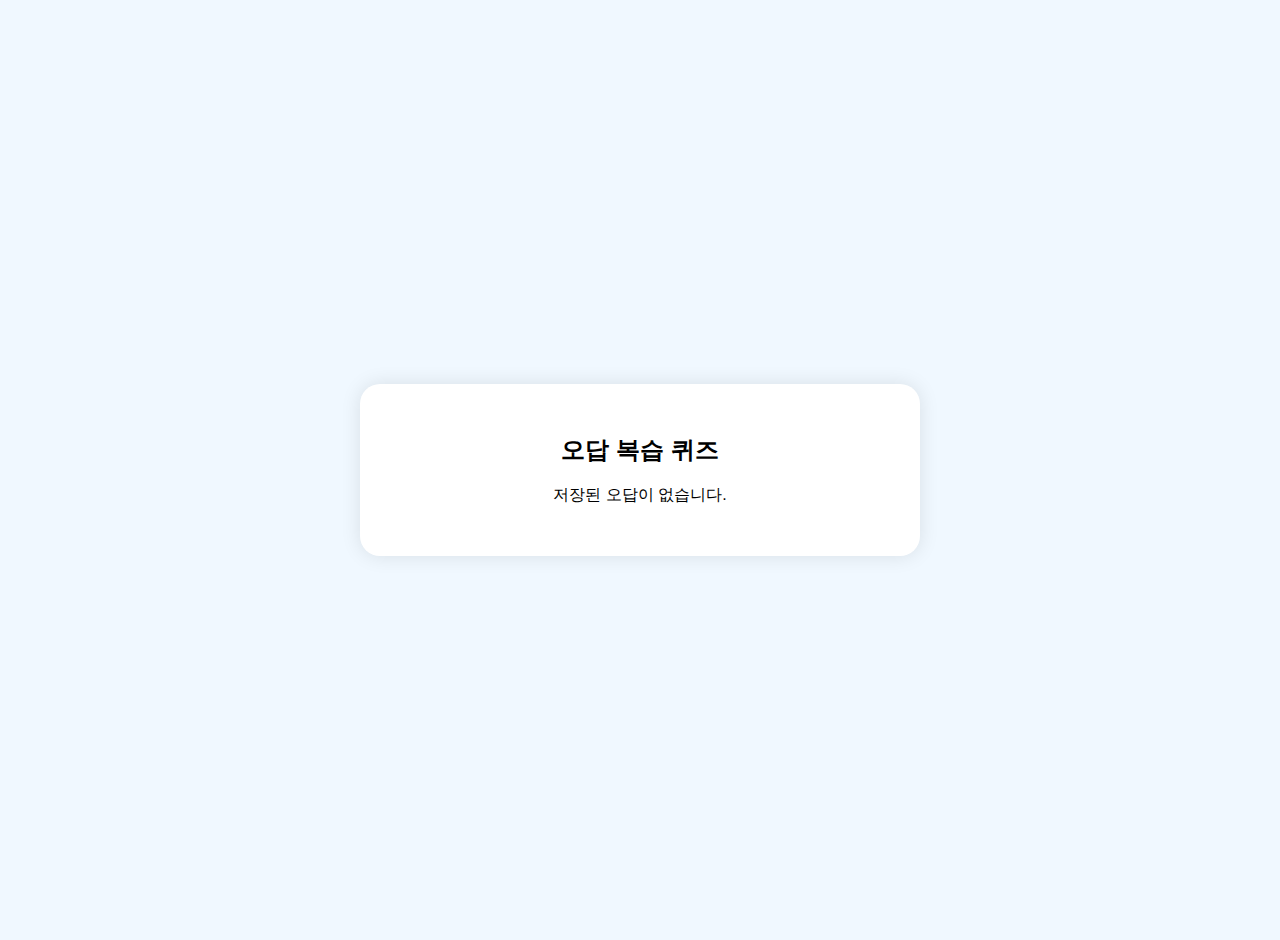
<file: quiz_reviewl.html>
<!DOCTYPE html>
<html lang="ko">
<head>
  <meta charset="UTF-8" />
  <meta name="viewport" content="width=device-width, initial-scale=1.0"/>
  <title>오답노트 복습</title>
  <link rel="stylesheet" href="style.css" />
  <style>
    body {
      font-family: sans-serif;
      background-color: #f0f8ff;
      display: flex;
      align-items: center;
      justify-content: center;
      height: 100vh;
      margin: 0;
    }
    .container {
      background: white;
      padding: 30px;
      border-radius: 20px;
      box-shadow: 0 0 20px rgba(0,0,0,0.1);
      max-width: 500px;
      width: 100%;
      text-align: center;
    }
    .choices {
      display: grid;
      grid-template-columns: 1fr 1fr;
      gap: 10px;
      margin-top: 20px;
    }
    .choice {
      padding: 10px;
      background-color: #f0f0f0;
      border: 2px solid #ccc;
      border-radius: 12px;
      cursor: pointer;
      transition: 0.3s;
    }
    .choice.correct {
      background-color: #c8f7c5;
      border-color: #27ae60;
    }
    .choice.wrong {
      background-color: #f7c5c5;
      border-color: #e74c3c;
    }
    #timer {
      font-size: 24px;
      margin-top: 10px;
      color: #555;
    }
  </style>
</head>
<body>
  <div class="container">
    <h2>오답 복습 퀴즈</h2>
    <div id="question">문제 로딩 중...</div>
    <div class="choices" id="choices"></div>
    <div id="timer">⏳ 5</div>
  </div>

  <script>
    const data = JSON.parse(localStorage.getItem("wrongWords_1300")) || [];
    let current = 0;
    let timer = 5;
    let interval;

    function shuffle(array) {
      for (let i = array.length - 1; i > 0; i--) {
        const j = Math.floor(Math.random() * (i + 1));
        [array[i], array[j]] = [array[j], array[i]];
      }
    }

    function startTimer() {
      timer = 5;
      document.getElementById("timer").innerText = `⏳ ${timer}`;
      interval = setInterval(() => {
        timer--;
        document.getElementById("timer").innerText = `⏳ ${timer}`;
        if (timer <= 0) {
          clearInterval(interval);
          nextQuestion();
        }
      }, 1000);
    }

    shuffle(data);

    function showQuestion() {
      if (data.length === 0) {
        document.getElementById("question").innerText = "저장된 오답이 없습니다.";
        document.getElementById("choices").innerHTML = "";
        document.getElementById("timer").style.display = "none";
        return;
      }

      const item = data[current];
      const choices = [...item.choices];
      shuffle(choices);

      document.getElementById("question").innerText = `단어: ${item.word}`;
      const choicesDiv = document.getElementById("choices");
      choicesDiv.innerHTML = "";

      choices.forEach(choice => {
        const btn = document.createElement("div");
        btn.className = "choice";
        btn.innerText = choice;
        btn.onclick = () => {
          clearInterval(interval);
          if (choice === item.meaning) {
            btn.classList.add("correct");
          } else {
            btn.classList.add("wrong");
            [...choicesDiv.children].forEach(el => {
              if (el.innerText === item.meaning) {
                el.classList.add("correct");
              }
            });
          }
          setTimeout(nextQuestion, 1000);
        };
        choicesDiv.appendChild(btn);
      });

      startTimer();
    }

    function nextQuestion() {
      current = (current + 1) % data.length;
      showQuestion();
    }

    showQuestion();
  </script>
</body>
</html>
</file>
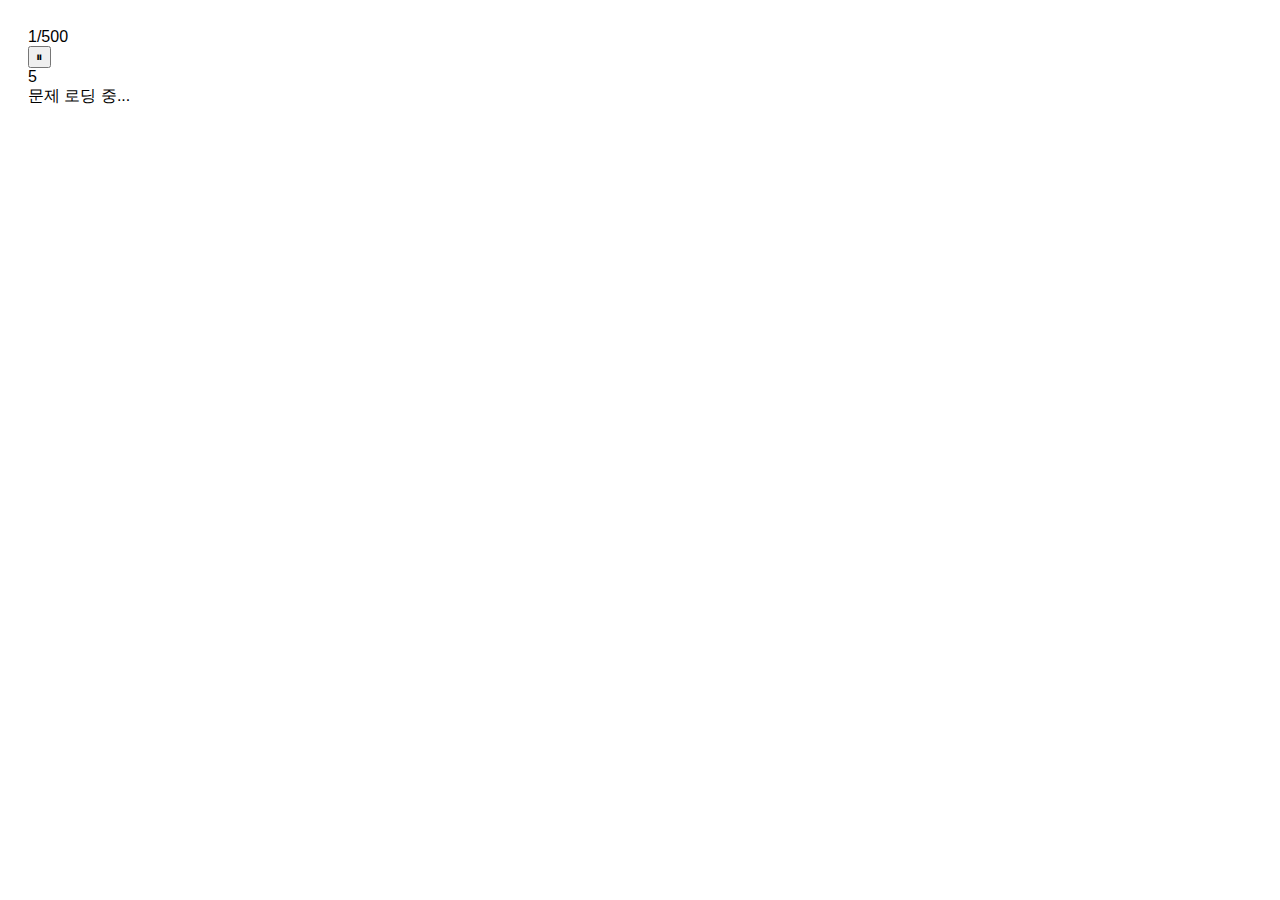
<file: quiz_withmaster.html>
<!DOCTYPE html>
<html lang="ko">
<head>
  <meta charset="UTF-8">
  <title>2000 영단어 퀴즈 - 자하</title>
  <meta name="viewport" content="width=device-width, initial-scale=1.0">
  <link rel="stylesheet" href="style.css">
</head>
<body>
  <div id="counter">1/500</div>
  <button id="pauseBtn" onclick="togglePause()">⏸</button>
  <div id="timer">5</div>
  <div id="question">문제 로딩 중...</div>
  <div class="choices" id="choices"></div>
  <script src="data_withmaster.js"></script>
  <script src="script.js"></script>
</body>
</html>
</file>
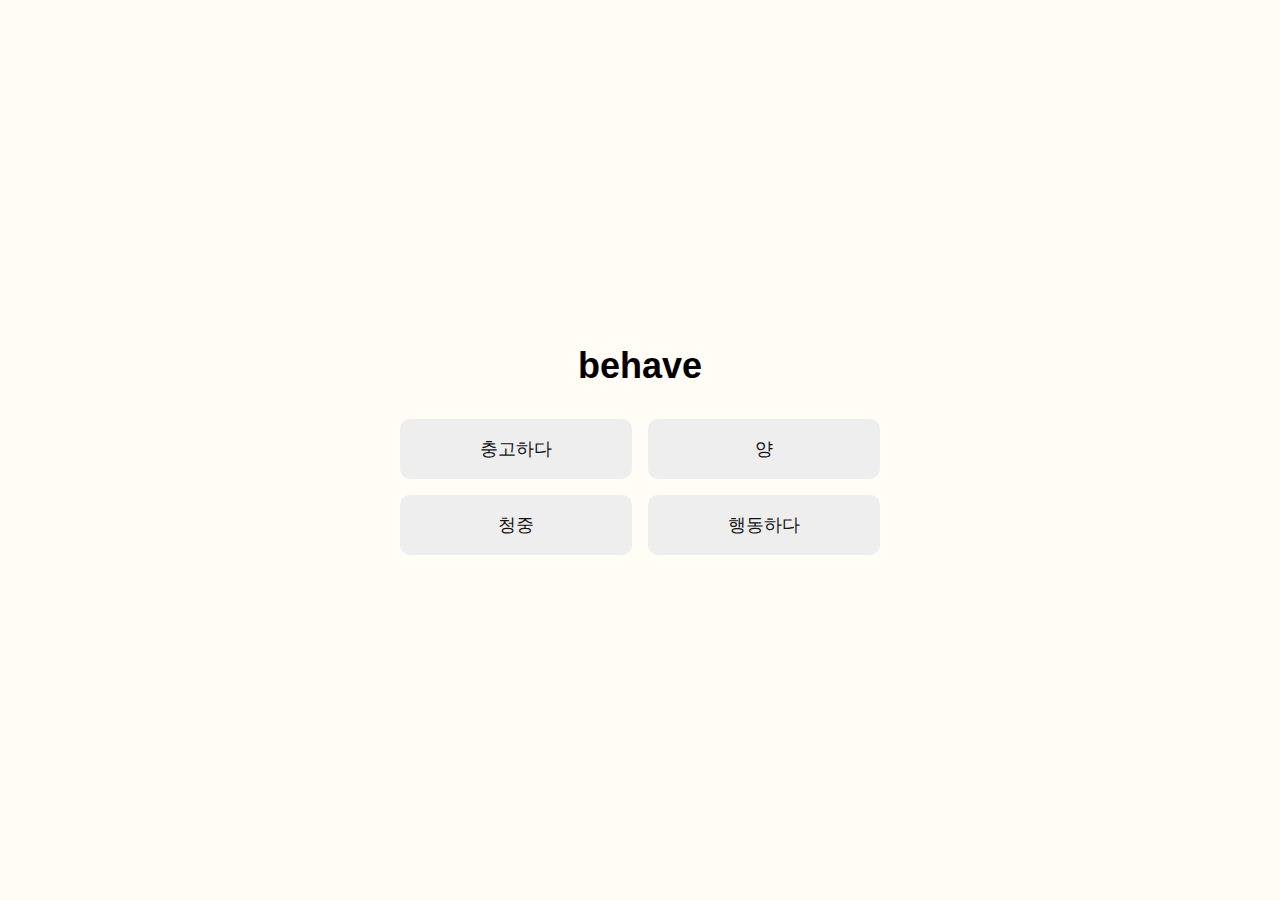
<file: quiz_withmaster_100.html>
<!DOCTYPE html>
<html lang="ko">
<head>
  <meta charset="UTF-8" />
  <meta name="viewport" content="width=device-width, initial-scale=1.0" />
  <title>자하 퀴즈 – 위드마스터 수능2000</title>
  <style>
    body {
      font-family: 'Arial', sans-serif;
      background-color: #fffdf6;
      margin: 0;
      padding: 0;
      display: flex;
      justify-content: center;
      align-items: center;
      min-height: 100vh;
    }
    #container {
      width: 100%;
      max-width: 480px;
      padding: 24px;
      text-align: center;
    }
    .question {
      font-size: 36px;
      margin-bottom: 32px;
      font-weight: bold;
      color: #000;
    }
    .choices {
      display: grid;
      grid-template-columns: 1fr 1fr;
      gap: 16px;
    }
    .choice {
      padding: 18px;
      font-size: 18px;
      background-color: #eeeeee;
      border-radius: 10px;
      color: #111;
      cursor: pointer;
    }
    .correct {
      background-color: #a0d995 !important;
    }
  </style>
</head>
<body>
  <div id="container">
    <div class="question" id="question">단어 로딩 중...</div>
    <div class="choices" id="choices"></div>
  </div>
  <script>
    const quiz = [
  {
    "word": "provide",
    "meaning": "제공하다"
  },
  {
    "word": "develop",
    "meaning": "개발하다"
  },
  {
    "word": "service",
    "meaning": "서비스"
  },
  {
    "word": "inform",
    "meaning": "알리다"
  },
  {
    "word": "relationship",
    "meaning": "관계"
  },
  {
    "word": "improve",
    "meaning": "향상시키다"
  },
  {
    "word": "individual",
    "meaning": "개인"
  },
  {
    "word": "require",
    "meaning": "요구하다"
  },
  {
    "word": "advise",
    "meaning": "충고하다"
  },
  {
    "word": "social",
    "meaning": "사회적인"
  },
  {
    "word": "amount",
    "meaning": "양"
  },
  {
    "word": "behave",
    "meaning": "행동하다"
  },
  {
    "word": "employ",
    "meaning": "고용하다"
  },
  {
    "word": "attitude",
    "meaning": "태도"
  },
  {
    "word": "research",
    "meaning": "연구"
  },
  {
    "word": "audience",
    "meaning": "청중"
  },
  {
    "word": "volunteer",
    "meaning": "자원봉사자"
  },
  {
    "word": "influence",
    "meaning": "영향을 주다"
  },
  {
    "word": "terrible",
    "meaning": "끔찍한"
  },
  {
    "word": "opportunity",
    "meaning": "기회"
  }
];

    function shuffle(array) {
      for (let i = array.length - 1; i > 0; i--) {
        const j = Math.floor(Math.random() * (i + 1));
        [array[i], array[j]] = [array[j], array[i]];
      }
    }

    function speakWord(text) {
      const utter = new SpeechSynthesisUtterance(text);
      utter.lang = 'en-US';
      const voices = speechSynthesis.getVoices();
      const nativeVoice = voices.find(v => v.name.includes("Google US") || v.name === "Samantha");
      if (nativeVoice) utter.voice = nativeVoice;
      speechSynthesis.speak(utter);
    }

    shuffle(quiz);
    let current = 0;

    function showQuestion() {
      const q = quiz[current];
      const questionDiv = document.getElementById("question");
      const choicesDiv = document.getElementById("choices");

      questionDiv.textContent = q.word;
      speakWord(q.word);

      const options = [q.meaning];
      while (options.length < 4) {
        let rand = quiz[Math.floor(Math.random() * quiz.length)].meaning;
        if (!options.includes(rand)) {
          options.push(rand);
        }
      }
      shuffle(options);

      choicesDiv.innerHTML = "";
      options.forEach(option => {
        const btn = document.createElement("div");
        btn.className = "choice";
        btn.textContent = option;
        if (option === q.meaning) {
          btn.dataset.correct = "true";
        }
        choicesDiv.appendChild(btn);
      });

      setTimeout(() => {
        const correctBtn = [...document.querySelectorAll(".choice")].find(el => el.dataset.correct);
        if (correctBtn) correctBtn.classList.add("correct");

        setTimeout(() => {
          current++;
          if (current < quiz.length) {
            showQuestion();
          } else {
            questionDiv.textContent = "🎉 퀴즈 완료!";
            choicesDiv.innerHTML = "";
          }
        }, 1500);
      }, 5000);
    }

    showQuestion();
  </script>
</body>
</html>
</file>
<file: style.css>
body { font-family: sans-serif; padding: 20px; }
</file>
<file: idiom_style.css>
body {
  font-family: 'Arial', sans-serif;
  margin: 0;
  padding: 0;
  background-color: #fff;
  display: flex;
  justify-content: center;
  align-items: center;
  min-height: 100vh;
}

#quiz-container {
  width: 90%;
  max-width: 500px;
  text-align: center;
  padding: 10px;
}

#question-number {
  font-size: 18px;
  margin-bottom: 4px;
}

#question-word {
  text-align: center;
  font-size: 32px;
  font-weight: bold;
  line-height: 1.4;
  margin: 12px 0 20px;
  word-break: keep-all;
  white-space: pre-line;
}

#timer {
  font-size: 18px;
  margin-bottom: 16px;
}

#choices {
  display: flex;
  flex-wrap: wrap;
  justify-content: center;
  gap: 10px;
  margin-bottom: 20px;
}

.choice-button {
  flex: 0 1 calc(50% - 10px);
  padding: 12px 8px;
  font-size: 15px;
  background-color: #f5f5f5;
  border: 1px solid #ccc;
  border-radius: 8px;
  cursor: pointer;
  white-space: pre-line;
  box-sizing: border-box;
}

.choice-button:disabled {
  cursor: not-allowed;
}

@media (max-width: 480px) {
  #question-word {
  text-align: center;
    font-size: 28px;
  }
  .choice-button {
    font-size: 14px;
    padding: 10px 6px;
  }
}


/* 📱 반응형 4지선다형 보기 버튼 스타일 */
.choice-container {
  display: flex;
  flex-wrap: wrap;
  justify-content: center;
  gap: 10px;
  margin-bottom: 20px;
}

.choice-container button {
  width: 45%;
  min-height: 50px;
  font-size: 1.1rem;
  padding: 10px;
  box-sizing: border-box;
}
</file>
